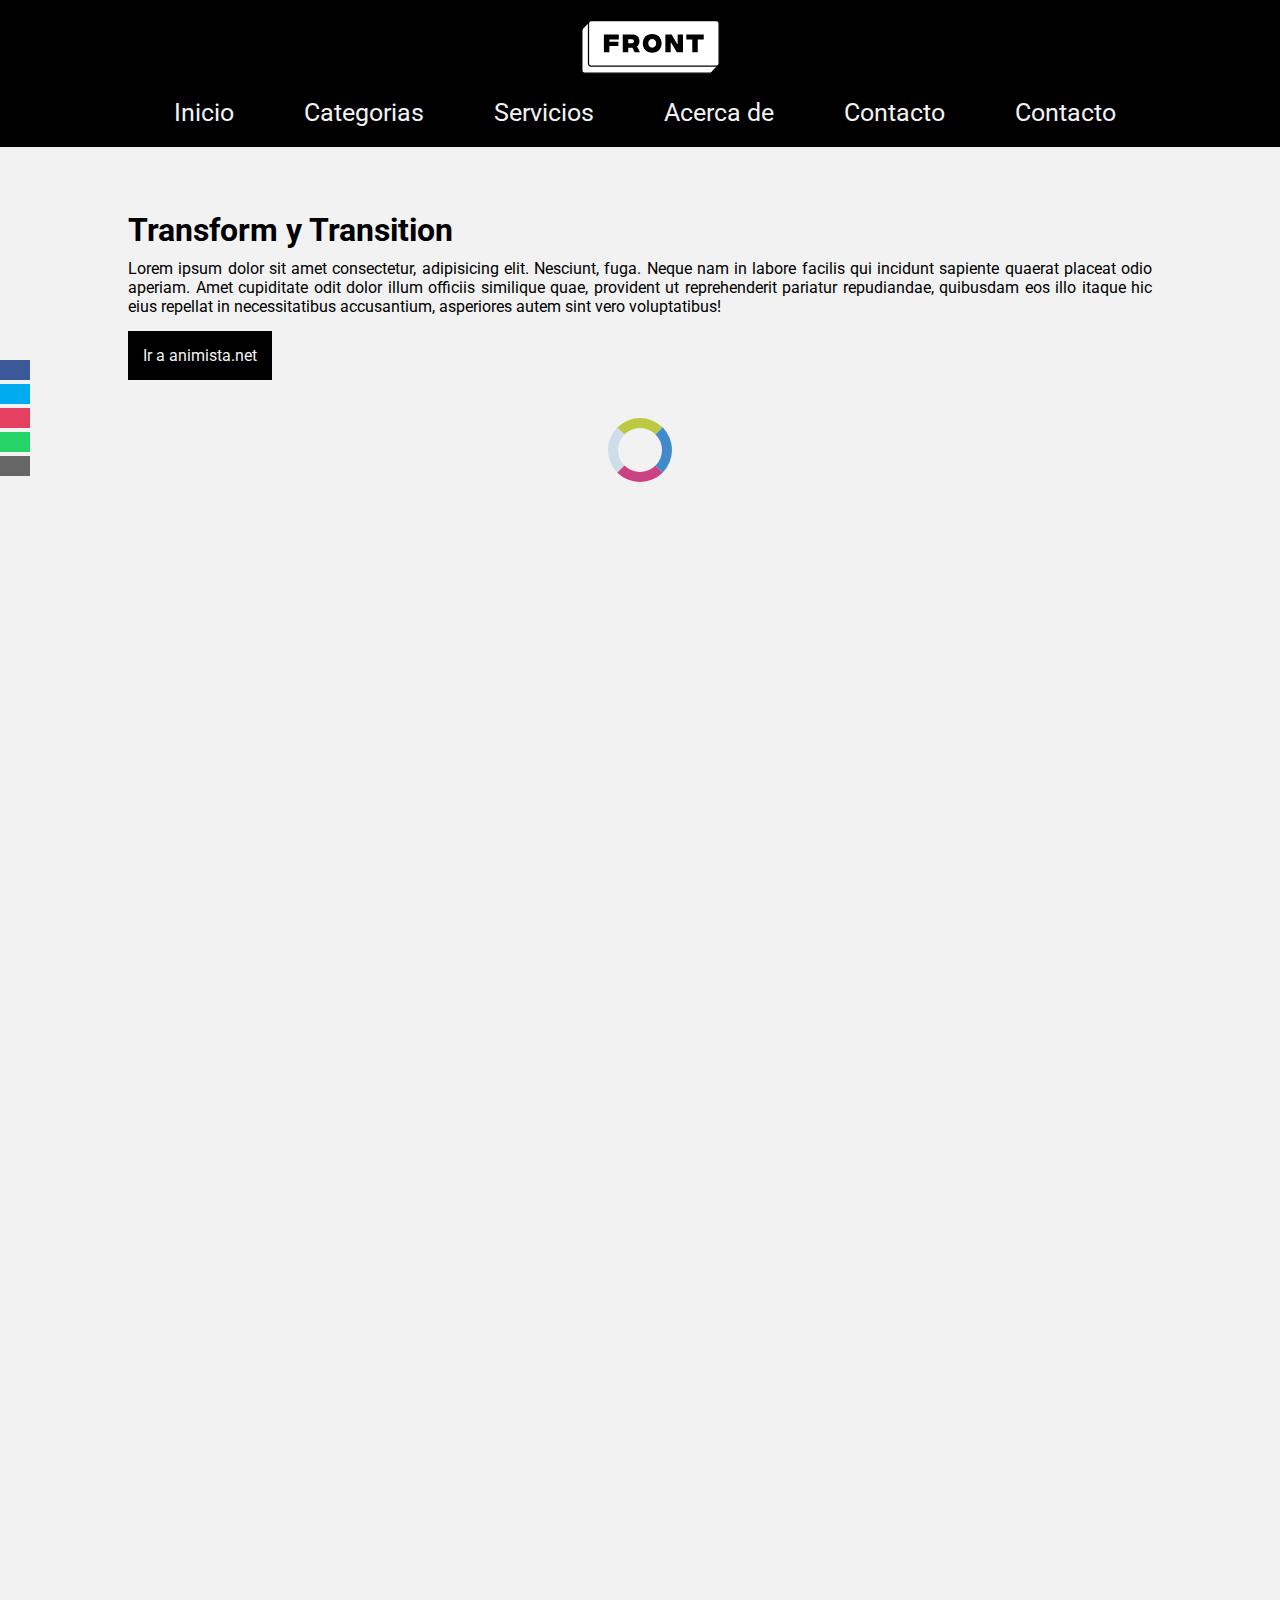
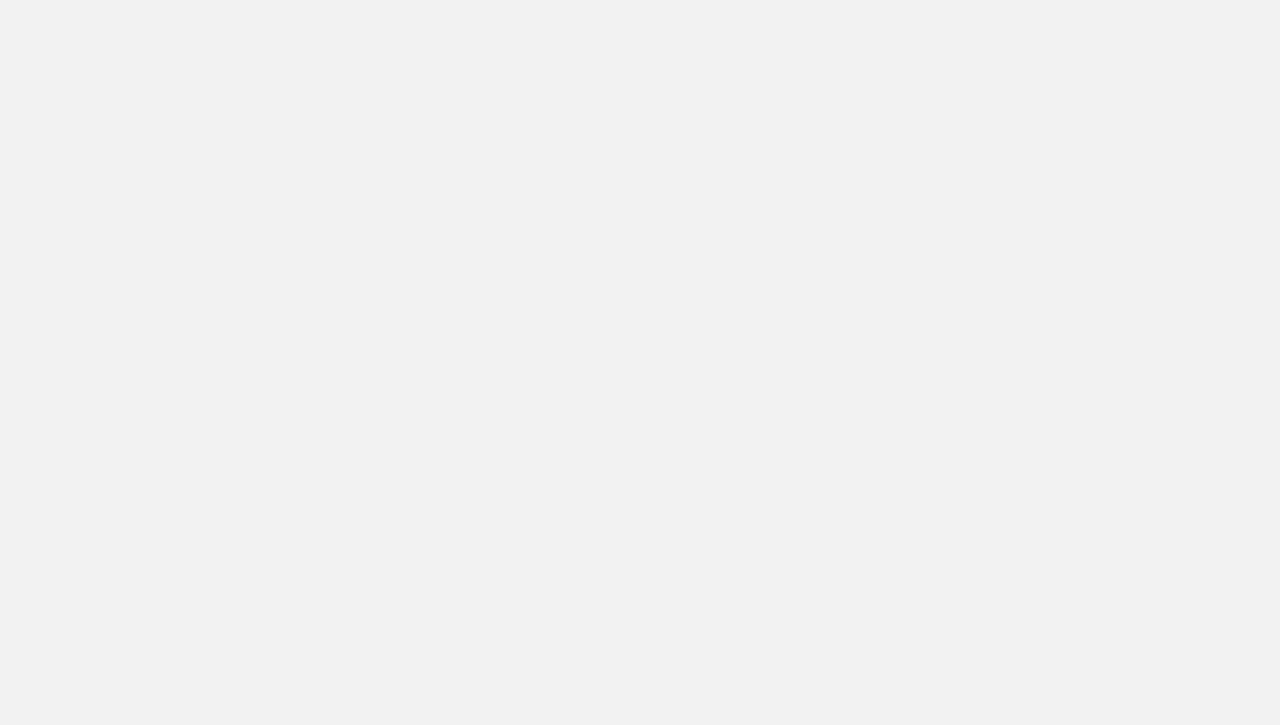
<file: Animaciones/index.html>
<!DOCTYPE html>
<html lang="es">
<head>
    <meta charset="UTF-8">
    <meta http-equiv="X-UA-Compatible" content="IE=edge">
    <meta name="viewport" content="width=device-width, initial-scale=1.0">
    <title>CSS avanzado</title>
    <link rel="stylesheet" href="https://use.fontawesome.com/releases/v5.15.3/css/all.css" integrity="sha384-SZXxX4whJ79/gErwcOYf+zWLeJdY/qpuqC4cAa9rOGUstPomtqpuNWT9wdPEn2fk" crossorigin="anonymous">
    <!-- <link rel="stylesheet" href="./css/style.css"> -->
    <link rel="stylesheet" href="css/style._enclacecss.css">

</head>
<body >
    <header>
        <img class="logo" src="img/logo.svg" alt="">
		<nav>
			<ul>
				<li><a href="#">Inicio</a></li>
				<li><a href="#">Categorias</a></li>
				<li><a href="#">Servicios</a></li>
				<li><a href="#">Acerca de</a></li>
                <li><a href="#">Contacto</a></li>
                <li><a href="#">Contacto</a></li>

			</ul>
		</nav>
	</header>
    <aside class="social">
		<ul>
			<li><a href="#" target="_blank" class="icon-facebook"><i class="fab fa-facebook"></i></a></li>
			<li><a href="#" target="_blank" class="icon-twitter"><i class="fab fa-twitter"></i></a></li>
			<li><a href="#" target="_blank" class="icon-instagram"><i class="fas fa-camera"></i></a></li>
			<li><a href="#" target="_blank" class="icon-whatsapp"><i class="fas fa-comment"></i></a></li>
			<li><a href="mailto:lromiglia@digitalhouse.com" class="icon-mail"><i class="fas fa-envelope"></i></a></li>
		</ul>
    </aside>
    <section class="container ">
        <div class="box"></div>
        <h1>Transform y Transition</h1>
        <p>Lorem ipsum dolor sit amet consectetur, adipisicing elit. Nesciunt, fuga. Neque nam in labore facilis qui incidunt sapiente quaerat placeat odio aperiam. Amet cupiditate odit dolor illum officiis similique quae, provident ut reprehenderit pariatur repudiandae, quibusdam eos illo itaque hic eius repellat in necessitatibus accusantium, asperiores autem sint vero voluptatibus!</p>
        <a href="https://animista.net/" target="_blank">Ir a animista.net</a>
        <br><br><br><br><br><br><br><br><br><br><br><br><br><br><br><br><br><br><br><br><br><br><br><br><br><br><br><br><br><br><br><br><br><br><br><br><br><br><br><br><br><br><br><br><br><br><br><br><br><br><br><br><br><br><br><br><br><br><br><br><br><br><br><br><br><br><br><br><br><br><br><br><br><br><br><br><br><br><br><br><br><br><br><br><br><br><br><br><br><br><br><br><br><br><br><br><br><br><br><br>
    </section>
  <span class="spinner"></span>  

  
</body>
</html>
</file>
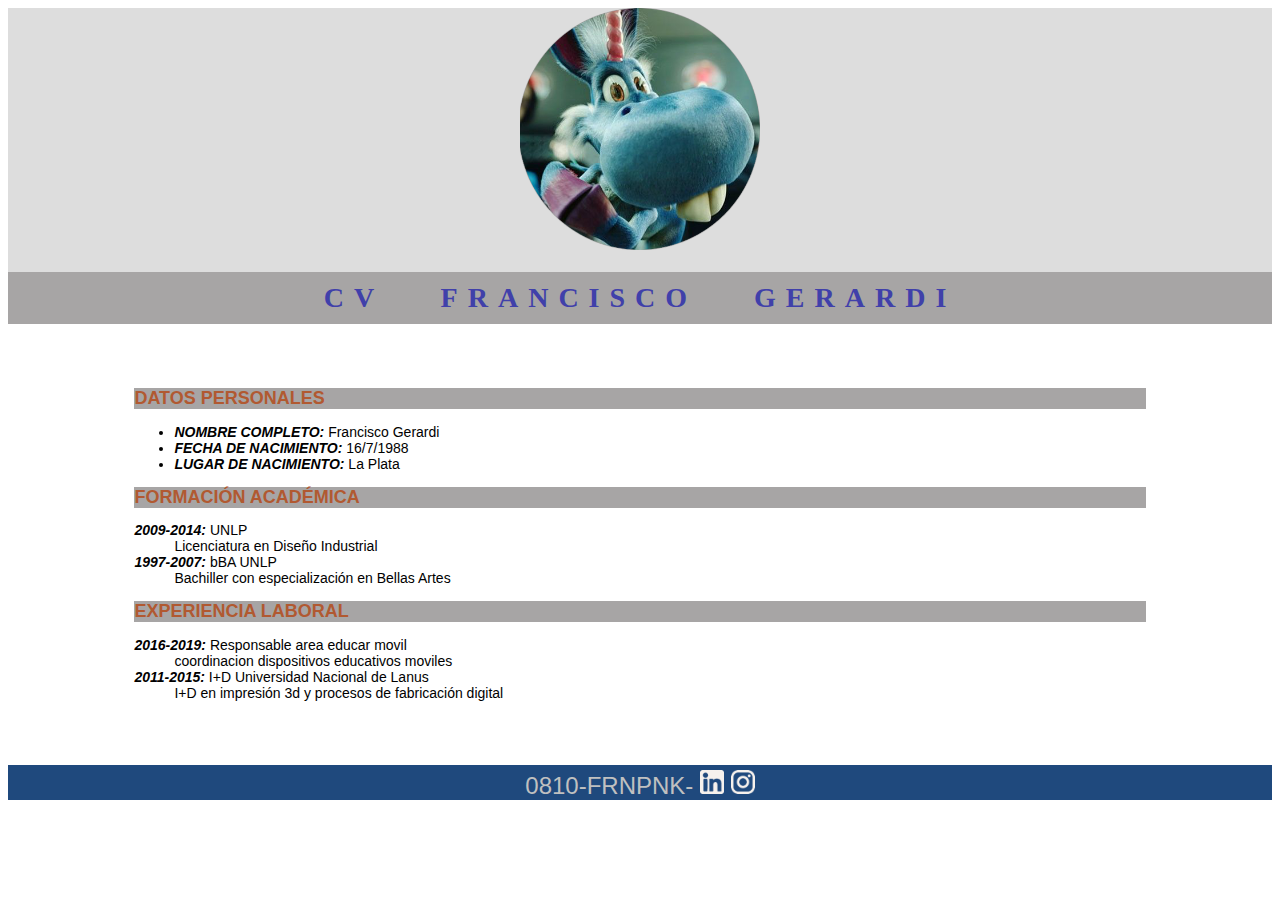
<file: CVFpnk/index.html>
<!DOCTYPE html>
<html lang="es">

<head>
    <meta charset="UTF-8">
    <meta http-equiv="X-UA-Compatible" content="IE=edge">
    <meta name="viewport" content="width=device-width, initial-scale=1.0">
    <title>Curriculum vitae Francisco Gerardi</title>
    <link rel="stylesheet" href="CSS\estilos.css">
</head>

<body>
    <header>
        <img class="foto" src="img\happycir.png" alt="">
        <h1>CV Francisco Gerardi</h1>
    </header>
    <main>
        <section>
            <h2>Datos personales</h2>
            <ul>
                <li><span>NOMBRE COMPLETO:</span> Francisco Gerardi</li>
                <li><span>FECHA DE NACIMIENTO:</span> 16/7/1988</li>
                <li><span>LUGAR DE NACIMIENTO:</span> La Plata</li>
            </ul>
        </section>
        <section>    
            <H2> FORMACIÓN ACADÉMICA </H2>
            <dl>
                <dt><span>2009-2014:</span> UNLP</dt>
                <dd>Licenciatura en Diseño Industrial</dd>
                <dt><span>1997-2007:</span> bBA UNLP</dt>
                <dd>Bachiller con especialización en Bellas Artes</dd>
            </dl>
        </section>
        <section>  
            <h2>EXPERIENCIA LABORAL</h2>
            <dl>
                <dt><span>2016-2019: </span> Responsable area educar movil</dt>
                <dd>coordinacion dispositivos educativos moviles</dd>
                <dt><span>2011-2015:</span> I+D Universidad Nacional de Lanus </dt>
                <dd>I+D en impresión 3d y procesos de fabricación digital</dd>
            </dl>

        </section>
    </main>
        <footer>
            <p>0810-FRNPNK-
                <a href="https://www.linkedin.com/in/francisco-gerardi/"><img class="logos" src="img\ico_linkedin.png" alt=""></a> 
                <img class="logos" src="img\ico_instagram.png" alt="">
            </p>
        </footer>
    
</body>

</html>
</file>
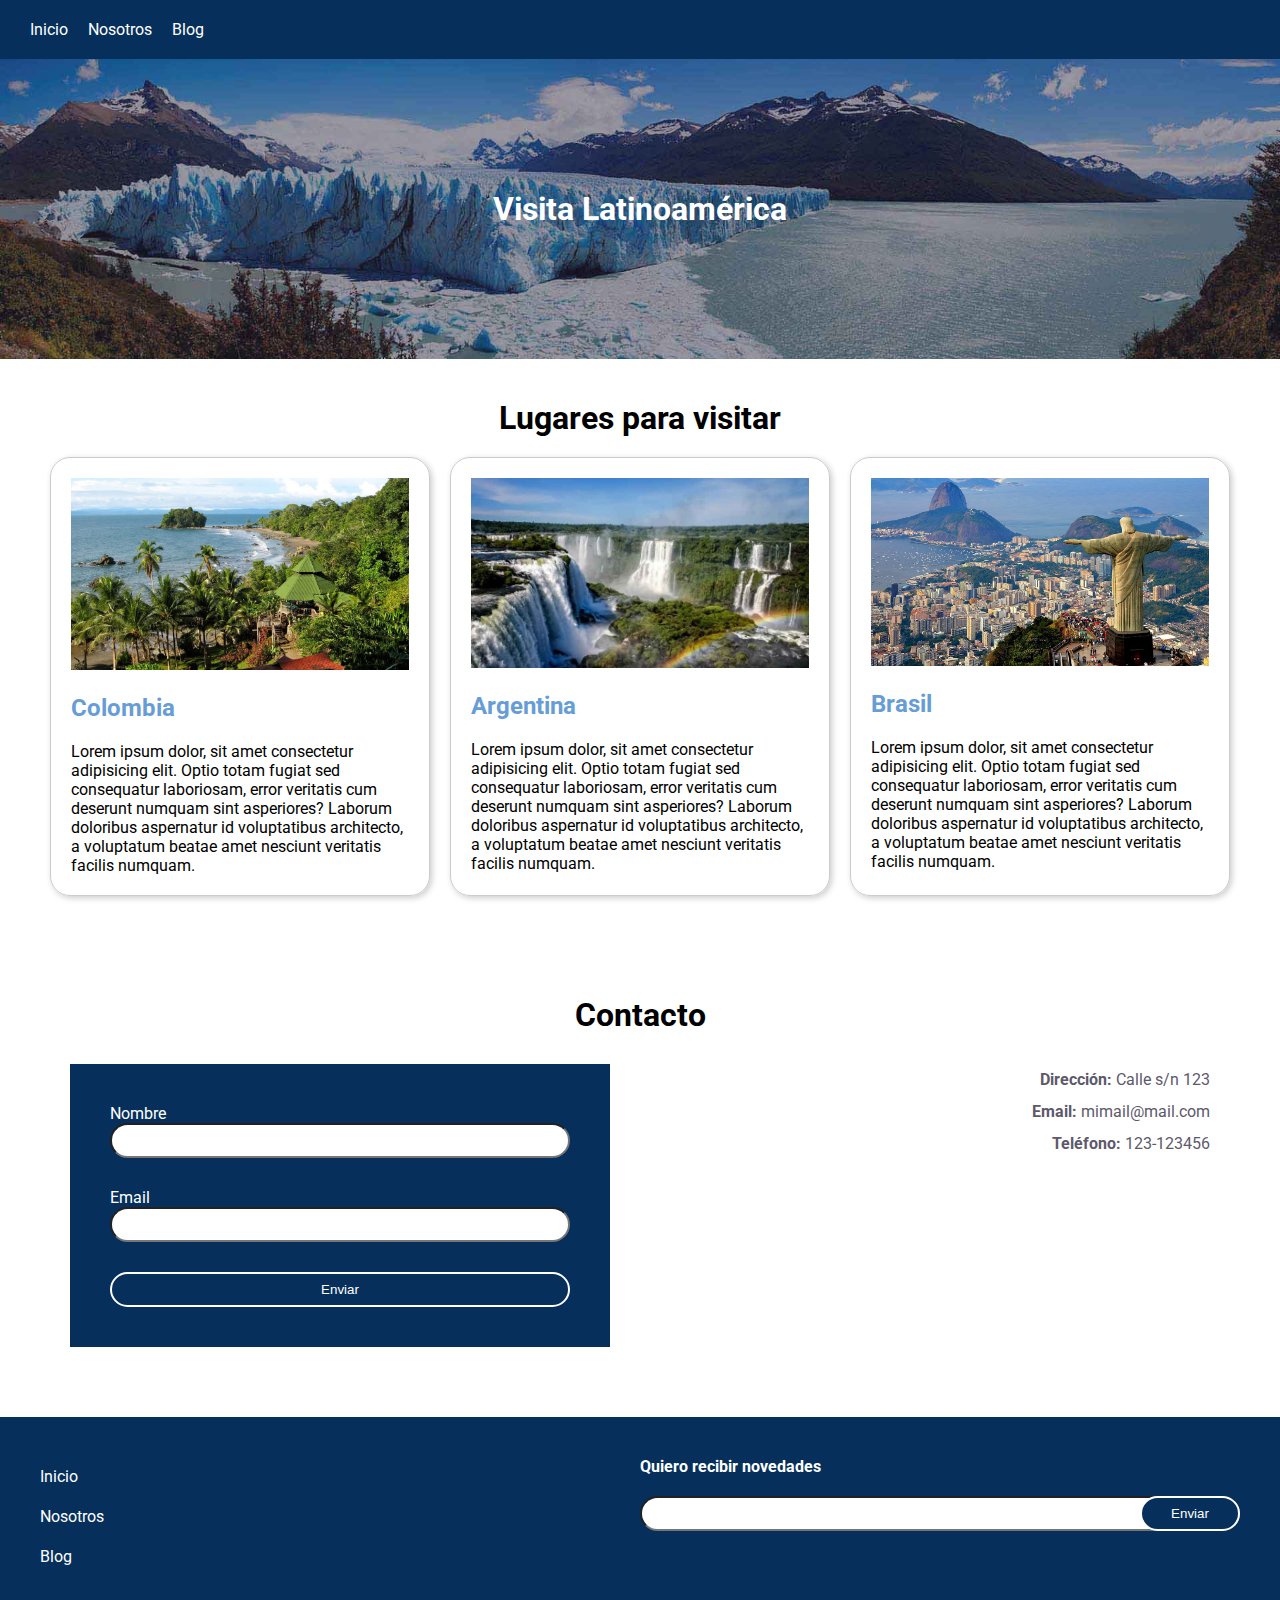
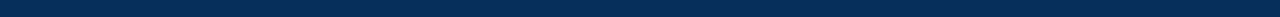
<file: Responsive/index.html>
<!DOCTYPE html>
<html lang="es">

<head>
    <meta charset="UTF-8">
    <meta name="viewport" content="width=device-width, initial-scale=1.0">
    <title>Responsive</title>
    <link rel="stylesheet" href="css/estilos.css">
</head>

<body>
    <header>
        <nav>
            <ul>
                <li><a href="">Inicio</a></li>
                <li><a href="">Nosotros</a></li>
                <li><a href="">Blog</a></li>
            </ul>
        </nav>
        <div class="bg-header">
            <h1>Visita Latinoamérica</h1>
        </div>
    </header>
    <main>
        <section id="card-section">
            <h2>Lugares para visitar</h2>
            <div>
                <div class="card">
                    <img src="img/colombia.jpeg" alt="">
                    <h3>Colombia</h3>
                    <p>Lorem ipsum dolor, sit amet consectetur adipisicing elit. Optio totam fugiat sed consequatur
                        laboriosam, error veritatis cum deserunt numquam sint asperiores? Laborum doloribus aspernatur
                        id
                        voluptatibus architecto, a voluptatum beatae amet nesciunt veritatis facilis numquam.</p>
                </div>
                <div class="card">
                    <img src="img/argentina.jpeg" alt="">
                    <h3>Argentina</h3>
                    <p>Lorem ipsum dolor, sit amet consectetur adipisicing elit. Optio totam fugiat sed consequatur
                        laboriosam, error veritatis cum deserunt numquam sint asperiores? Laborum doloribus aspernatur
                        id
                        voluptatibus architecto, a voluptatum beatae amet nesciunt veritatis facilis numquam.</p>
                </div>
                <div class="card">
                    <img src="img/brasil.jpeg" alt="">
                    <h3>Brasil</h3>
                    <p>Lorem ipsum dolor, sit amet consectetur adipisicing elit. Optio totam fugiat sed consequatur
                        laboriosam, error veritatis cum deserunt numquam sint asperiores? Laborum doloribus aspernatur
                        id
                        voluptatibus architecto, a voluptatum beatae amet nesciunt veritatis facilis numquam.</p>
                </div>
            </div>
        </section>
        <section>
            <h2>Contacto</h2>
            <div class="content_contact">
             
                <div class="formulario">

                    <form action="">
                        <label for="nombre">Nombre</label>
                        <input type="text" id="nombre">
                        <label for="email">Email</label>
                        <input type="text" id="email">
                        <input type="submit" value="Enviar">
                    </form>
                </div>
                <div class="contacto">
                    <p><span>Dirección:</span> Calle s/n 123</p>
                    <p><span>Email:</span>  mimail@mail.com</p>
                    <p><span>Teléfono:</span>  123-123456</p>
                </div>
            </div>
        </section>
    </main>
    <footer>
        <div>
            <ul>
                <li><a href="">Inicio</a></li>
                <li><a href="">Nosotros</a></li>
                <li><a href="">Blog</a></li>
            </ul>
        </div>
        <div>
            <h4>Quiero recibir novedades</h4>
            <div class="news-letter">            <input type="text"><input type="submit" value="Enviar">
            </div>
        </div>
    </footer>
</body>

</html>
</file>
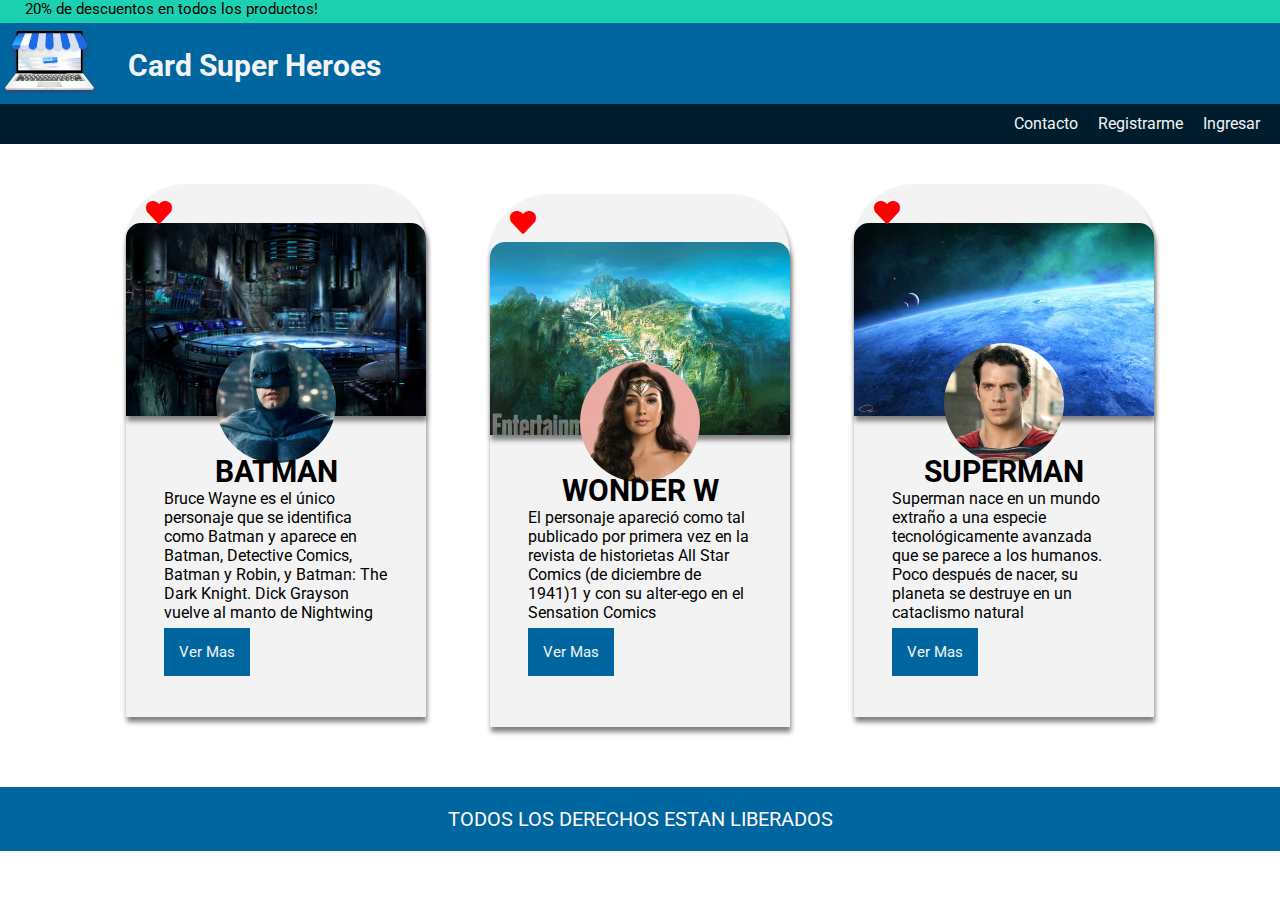
<file: SuperHeroes/index.html>
<!DOCTYPE html>
<html lang="es">

<head>
    <meta charset="UTF-8">
    <meta http-equiv="X-UA-Compatible" content="IE=edge">
    <meta name="viewport" content="width=device-width, initial-scale=1.0">
    <title>Super Heroes</title>
    <link rel="preconnect" href="https://fonts.gstatic.com">
    <link href="https://fonts.googleapis.com/css2?family=Roboto&display=swap" rel="stylesheet">
    <link rel="stylesheet" href="https://use.fontawesome.com/releases/v5.15.3/css/all.css">
    <link rel="stylesheet" href="CSS/style.css">
</head>

<body>
    <div class="descuentos">
        <p>20% de descuentos en todos los productos!</p>
    </div>
    <header>
        <a href="index.html"><img src="img/logotienda.png" alt="icono tienda"></a>
        <h1>Card Super Heroes</h1>
    </header>
    <nav class="nav">
        <a href="contacto.html">Contacto</a><a href="register.html">Registrarme</a><a href="login.html">Ingresar</a>
    </nav>
    <main>
        <section>

            <article class="card">
                <div id="backgroundbat">
                    <div><i class="fas fa-heart" id="corazon"></i></div>
                    <img class="picProfile" src="img/batman.jpg" alt="profile">
                </div>
                <div class="profile">
                    <h2>BATMAN</h2>
                    <p>Bruce Wayne es el único personaje que se identifica como Batman y aparece en Batman, Detective Comics, Batman y Robin, y Batman: The Dark Knight. Dick Grayson vuelve al manto de Nightwing</p>
                    <div>
                        <a href="" class="button">Ver Mas </a>
                    </div>
                </div>
            </article>

            <article class="card">
                <div id="backgroundwonder">
                    <div><i class="fas fa-heart" id="corazon"></i></div>
                    <img class="picProfile" src="img/ww.jpg" alt="profile">
                </div>
                <div class="profile">
                    <h2>WONDER W</h2>
                    <p>El personaje apareció como tal publicado por primera vez en la revista de historietas All Star Comics (de diciembre de 1941)1​ y con su alter-ego en el Sensation Comics</p>
                    <div>
                        <a href="" class="button">Ver Mas </a>
                    </div>
                </div>
            </article>

            <article class="card">
                <div id="backgroundsuper">
                    <div><i class="fas fa-heart" id="corazon"></i></div>
                    <img class="picProfile" src="img/sman.jpg" alt="profile">
                </div>

                <div class="profile">
                    <h2>SUPERMAN</h2>
                    <p>Superman nace en un mundo extraño a una especie tecnológicamente avanzada que se parece a los humanos. Poco después de nacer, su planeta se destruye en un cataclismo natural</p>
                    <div>
                        <a href="" class="button">Ver Mas </a>
                    </div>
                </div>
            </article>

        </section>

    </main>
    <footer>
        <p>TODOS LOS DERECHOS ESTAN LIBERADOS</p>
    </footer>
</body>

</html>

</html>
</file>
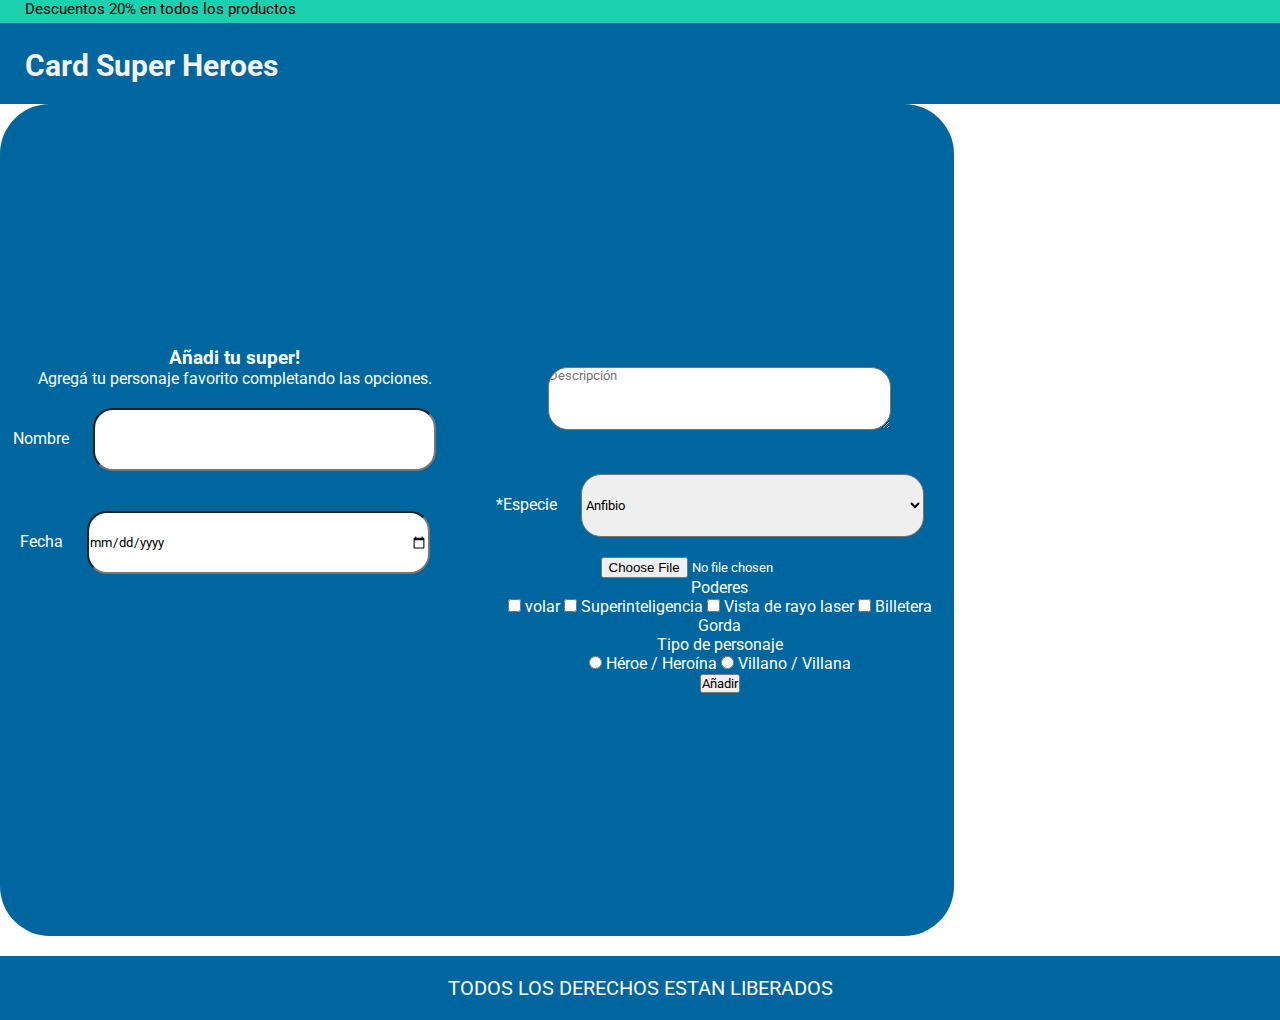
<file: SuperHeroes/formulariosuper.html>
<!DOCTYPE html>
<html lang="es">

<head>
    <meta charset="UTF-8">
    <meta http-equiv="X-UA-Compatible" content="IE=edge">
    <meta name="viewport" content="width=device-width, initial-scale=1.0">
    <title>Document</title>
    <link rel="preconnect" href="https://fonts.gstatic.com">
    <link href="https://fonts.googleapis.com/css2?family=Roboto&display=swap" rel="stylesheet">
    <link rel="stylesheet" href="https://use.fontawesome.com/releases/v5.15.3/css/all.css">
    <link rel="stylesheet" href="CSS/style.css">
</head>

<body>
    <div class="descuentos">
        <p>Descuentos 20% en todos los productos</p>
    </div>
    <header>
        <h1>Card Super Heroes</h1>
    </header>


    <main>


        <form action="" class="cajaformulariosuper">
            <h3>Añadi tu super!</h3>
            <p>Agregá tu personaje favorito completando las opciones.</p>
            <div>
                <label for="nombre">Nombre</label>
                <input type="text" name="nombre" class="inputs">
                <label for="fecha">Fecha</label>
                <input type="date" name="fecha" class="inputs">
                <textarea name="descripcion" id="" cols="30" rows="10" placeholder="Descripción" class="inputs"></textarea>
            </div>
            <div>
                <label for="especie">*Especie</label>
                <select name="especie" id="" class="inputs">
                    <option value="1">Anfibio</option>
                    <option value="2">Terreste</option>
                    <option value="3">Extraterrestes</option>
                    <option value="4">Cyborg</option>
                    <option value="5">Insecto</option>
                    <option value="6">Hongo</option>
                </select>
                <label for="foto"></label>
                <input type="file" name="foto">

                <p>Poderes</p>
                <input type="checkbox" name="volar">
                <label for="volar">volar</label>
                <input type="checkbox" name="superinteligencia">
                <label for="superinteligencia">Superinteligencia</label>
                <input type="checkbox" name="vistaderayo">
                <label for="vistaderayo">Vista de rayo laser</label>
                <input type="checkbox" name="billeteragorda">
                <label for="billeteragorda">Billetera Gorda</label>


                <p>Tipo de personaje</p>
                 <input type="radio" name="heroe">
                 <label for="heroe">Héroe / Heroína</label>
                 <input type="radio" name="villano">
                 <label for="villano">Villano / Villana</label>


            </div>
            <button is="aniadir">Añadir</button>
        </form>

    </main>



    <footer>
        <p>TODOS LOS DERECHOS ESTAN LIBERADOS</p>
    </footer>

</body>

</html>
</file>
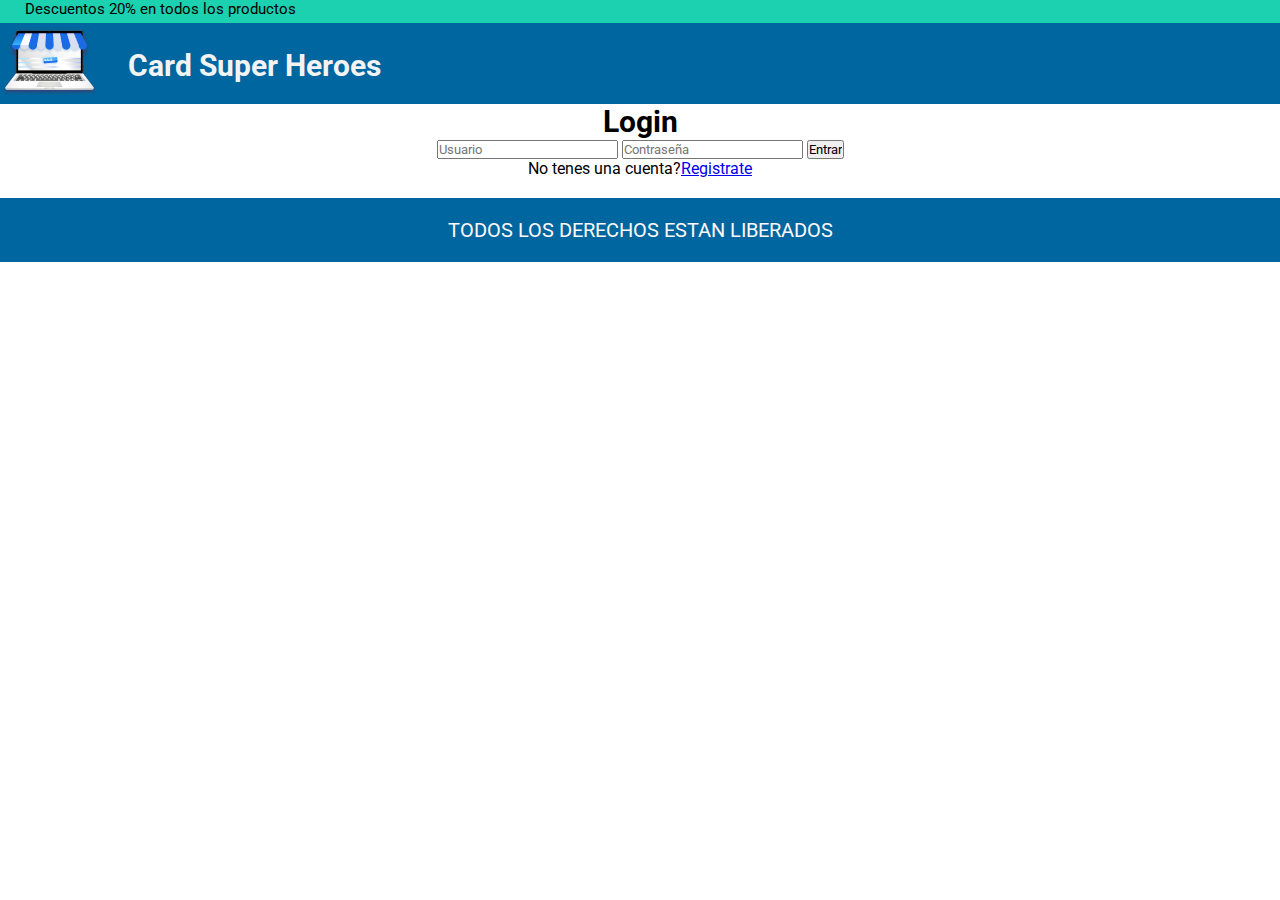
<file: SuperHeroes/login.html>
<!DOCTYPE html>
<html lang="es">
<head>
    <meta charset="UTF-8">
    <meta http-equiv="X-UA-Compatible" content="IE=edge">
    <meta name="viewport" content="width=device-width, initial-scale=1.0">
    <title>Document</title>
    <link rel="preconnect" href="https://fonts.gstatic.com">
    <link href="https://fonts.googleapis.com/css2?family=Roboto&display=swap" rel="stylesheet">
    <link rel="stylesheet" href="https://use.fontawesome.com/releases/v5.15.3/css/all.css">
    <link rel="stylesheet" href="CSS/style.css">
</head>
<body>
    <div class="descuentos">
        <p>Descuentos 20% en todos los productos</p>
    </div>
    <header>
        <a href="index.html"><img src="img/logotienda.png" alt="icono tienda"></a>
        <h1>Card Super Heroes</h1>
    </header>
    <main>
        <section>
            <form action="login.html" method="POST">
                <h2>Login</h2>
                <input type="text" placeholder="Usuario" name="Usuario" id="Usuario">
                <input type="password" placeholder="Contraseña" name="password" id="password">
                <input type="submit" value="Entrar">

                <p>No tenes una cuenta?<a href="register.html">Registrate</a></p>
            </form>
        </section>
    </main>
    <footer>
        <p>TODOS LOS DERECHOS ESTAN LIBERADOS</p>
    </footer>


</body>
</html>
</file>
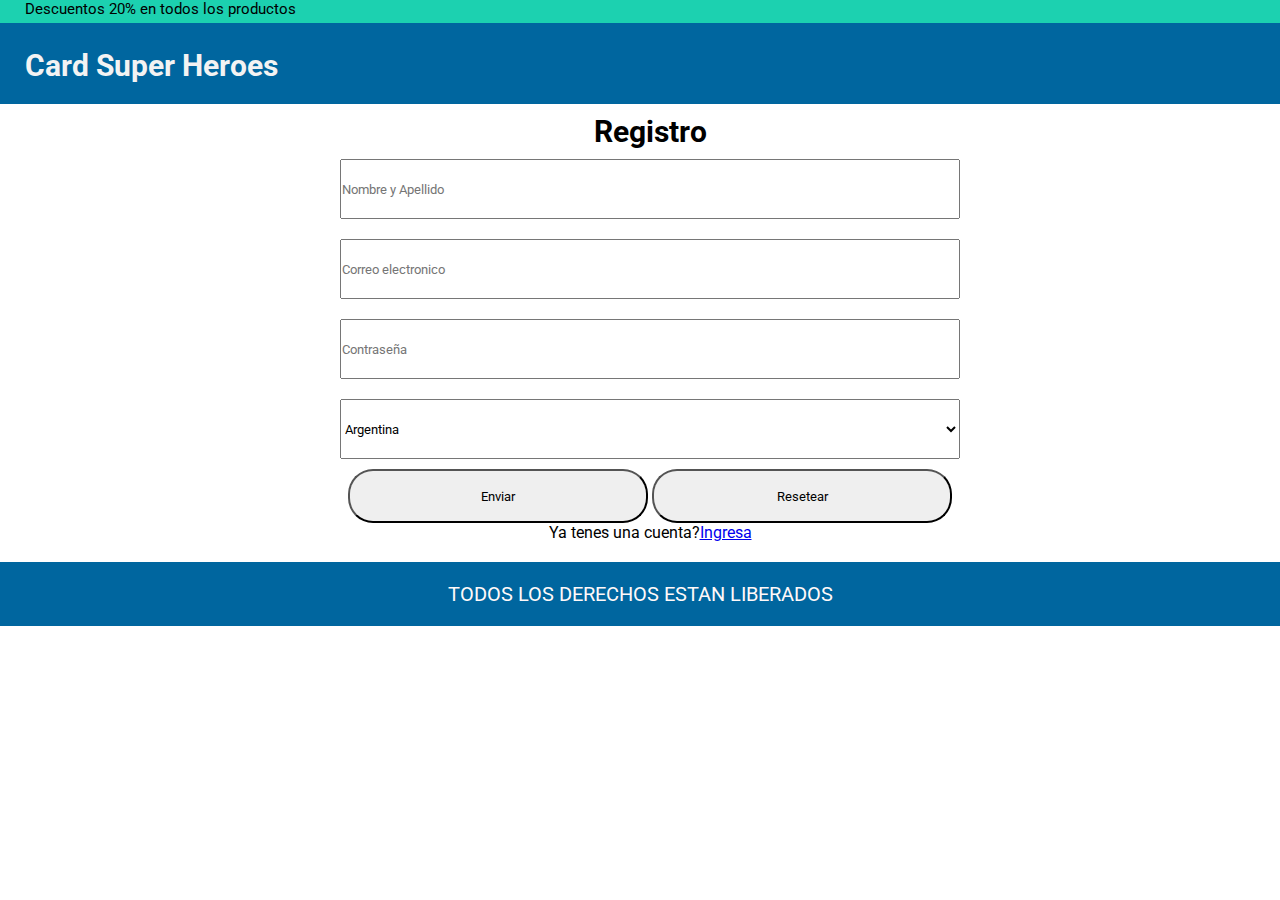
<file: SuperHeroes/register.html>
<!DOCTYPE html>
<html lang="es">

<head>
    <meta charset="UTF-8">
    <meta http-equiv="X-UA-Compatible" content="IE=edge">
    <meta name="viewport" content="width=device-width, initial-scale=1.0">
    <title>Document</title>
    <link rel="preconnect" href="https://fonts.gstatic.com">
    <link href="https://fonts.googleapis.com/css2?family=Roboto&display=swap" rel="stylesheet">
    <link rel="stylesheet" href="https://use.fontawesome.com/releases/v5.15.3/css/all.css">
    <link rel="stylesheet" href="CSS/style.css">
</head>

<body>
    <div class="descuentos">
        <p>Descuentos 20% en todos los productos</p>
    </div>
    <header>
        <h1>Card Super Heroes</h1>
    </header>
    <main class="centrado">
        <section class="formulario">
            <form action="login.html" method="POST">
                <h2>Registro</h2>
                <input class="itemFormulario"  type="text" placeholder="Nombre y Apellido" name="nombre y apellido" id="nombre">
                <input class="itemFormulario"  type="email" placeholder="Correo electronico" name="email" id="email">
                <input class="itemFormulario"  type="password" placeholder="Contraseña" name="password" id="password">
                <select class="itemFormulario"  name="pais" id="pais">
                    <option value="Argentina">Argentina</option>
                    <option value="Colombia">Colombia</option>
                    <option value="Brasil">Brasil</option>
                </select>
                <div  >
                    <input class="itemFormulario2" type="submit" value="Enviar">
                    <input class="itemFormulario2" type="reset" value="Resetear">

                </div>



                <p>Ya tenes una cuenta?<a href="login.html">Ingresa</a></p>
            </form>
        </section>
    </main>
    <footer>
        <p>TODOS LOS DERECHOS ESTAN LIBERADOS</p>
    </footer>


</body>

</html>
</file>
<file: Animaciones/css/style._enclacecss.css>
@import url('https://fonts.googleapis.com/css2?family=Roboto:wght@300&display=swap');

*{
    box-sizing: border-box;
    margin: 0;
    padding: 0;
}
:root{
    --primary-color: #000;
    --secondary-color:#f2f2f2;
    --decoration-color:#c79800;
   }

body{
    background:var(--secondary-color);
    font-family: 'Roboto';
    color:var(--primary-color);
    width: 100%;
  }

header{
    background-color:var(--primary-color);
    text-align: center;
    z-index: 100;
}
header .logo {
    margin-top: 20px;
    margin-left: 20px;
}

/* Menú principal */
nav ul {
  /* Les adelantamos flex */
    display: flex; 
    justify-content: center; 
    flex-wrap: wrap;
    align-items: center;
    list-style: none;
    padding: 0px;
    margin-left: 10px;
  }
nav ul li {
    margin: 20px;
}
nav ul li a{
  position:relative;
  margin:15px;
  font-size:25px;  
  color:var(--secondary-color);
  text-decoration: none;
}
/************ 
Animación debajo de enlaces 
********/
nav ul li a::before{
  content:'';
  background: var(--decoration-color);
  position:absolute;
  bottom:-10px; 
  width: 0;
  height: 5px;
  transition:all 300ms;
}
nav ul li a:hover::before{
  width: 100%;
}
/* */


/* Barra redes */
.social {
	position: fixed; 
	left: 0; 
	top: calc(50% - 90px); /* Para que quede centrada le decimos que al 50% del alto le reste la mitad del alto de la barra: 16px de la letra + 10 padding-top + 10padding-bottom */
	z-index: 2000; 
}
.social ul {
	list-style: none;
}

.social ul li a {
    display: inline-block; /* porque le quiero agregar padding */
    color:var(--secondary-color);
    background: var(--primary-color);
    padding: 10px 15px;
    text-decoration: none; 
    transition: all 500ms;
}

.social ul li a:hover{
padding: 10px 30px;
background-color: var(--primary-color);
}


.social ul li .icon-facebook {background:#3b5998;} /* Establecemos los colores de cada red social, aprovechando su class */
.social ul li .icon-twitter {background: #00abf0;}
.social ul li .icon-instagram {background: #E4405F;}
.social ul li .icon-whatsapp {background: #25D366;}
.social ul li .icon-mail {background: #666666;}

/*********** 
 
 **********/
  /* Contenido */
.container{
    width: 80%;
    margin: 5% auto;
}

.container p{
    margin-top: 10px;
    text-align: justify;
}
.container a{
    display: inline-block;
    background-color:var(--primary-color);
    color:var(--secondary-color);
    text-decoration: none;
    padding: 15px;
    margin-top: 15px;
}
.container a:hover{
    color:var(--decoration-color);
}
 
/* HAcemos girar a spinner */
.spinner{
    width: 64px;
    height: 64px;
    position: fixed;
    top: calc(50% - 32px);
    left: calc(50% - 32px);
    border-radius: 50%;
    z-index: 2 ; 
    background-color: transparent;
    border-top: 10px solid rgb(188, 202, 66);
    border-right: 10px solid rgb(66,139,202);
    border-bottom: 10px solid rgb(202, 66, 129);
    border-left: 10px solid rgba(66,139,202,.2);
    animation: spinner 1000ms infinite ease;
 
 }
 
 @keyframes spinner {
   0%{
     transform: rotate(0deg);
    }
    
   100%{
     transform: rotate(360deg);
    }
 }
</file>
<file: Responsive/css/estilos.css>
/* Estilos Generales */
@import url('https://fonts.googleapis.com/css2?family=Roboto:wght@500;300&display=swap');

:root {
    --color-principal: #062f5b;
    --color-secundario: #679dd6;
    --color-texto: #5d596b;
}

* {
    box-sizing: border-box;
    margin: 0;
    padding: 0;
}

body {
    font-family: 'Roboto', sans-serif;
    font-weight: 300px;
}

img {
    max-width: 100%;
}

li {
    list-style-type: none;
}

a {
    text-decoration: none;
    color: #fff;
}

header {
    background-color: var(--color-principal);
}

nav {
    padding: 20px;
}

nav ul {
    display: flex;
}

nav ul li a {
    padding: 10px;
}

.bg-header {
    background-image: url("../img/bg-header.jpg"), -webkit-linear-gradient(top, #cbe3ba, #a6cc8b);
    background-repeat: no-repeat;
    background-position: center;
    background-size: cover;
    color: #fff;
    display: flex;
    justify-content: center;
    align-items: center;
    height: 300px;
}

.bg-header h1 {
    font-weight: 500px;
}

/* Estilos section */
section,
footer {
    padding: 40px;
}

section>div {

    display: flex;
}

h2 {
    font-size: 2rem;
    text-align: center;
}

/* Estilos cards */
#card-section>div {
    display: flex;
}

.card {
    border-radius: 20px;
    padding: 20px;
    width: 50%;
    border: 1px solid #ccc;
    box-shadow: 2px 2px 6px #ccc;
    margin: 20px 10px;

}

.card>h3 {
    color: var(--color-secundario);
    font-size: 1.5em;
    margin: 20px 0;
}

/* Estilos contacto*/
.contacto,
.formulario {
    padding: 30px;
}

.contacto {
    width: 50%;
    text-align: right;
}

.contacto>p {
    line-height: 2;
    color: var(--color-texto);
}

.contacto>p>span {
    font-weight: bold;
}

.formulario {
    width: 50%;
}

form {
    color: #fff;
    display: flex;
    flex-direction: column;
    background-color: var(--color-principal);
    padding: 40px 40px 10px;
}

form input {
    margin-bottom: 30px;
}

input {
    border-radius: 20px;
    outline: none;
    padding: 8px;
}

input[type="submit"] {
    background-color: var(--color-principal);
    border: 2px solid #fff;
    color: #fff;

}

/*footer*/
footer {
    background-color: var(--color-principal);
    display: flex;
}

footer>div {
    width: 50%;
}

footer h4 {
    color: #fff;
    margin-bottom: 20px;
}

footer ul {
    line-height: 2.5;
}

.news-letter {
    position: relative;
}

.news-letter>input[type="text"] {
    width: 100%;
}

.news-letter>input[type="submit"] {
    position: absolute;
    width: 100px;
    right: 0;
}

/*** Responsive */

@media screen and (max-width: 768px) {
    #card-section>div {
        display: flex;
        flex-direction: column;
        align-items: center;
    }
    .card{
        width: 95%;
    }
.content_contact{
    display: flex;
    flex-direction: column;
}
.formulario {
    width: 100%;
}
 

.contacto {
    width: 100%;
    text-align: center;
 }

 footer  {
    display: flex;
    flex-direction: column;
    align-items: left;
    width: 100%;
}
footer div{
    margin: 20PX;
    width: 100%;
}

@media screen and (max-width: 480px) /*and (orientation:landscape)*/{

    div:bg-header{ 
        height: 100vh;
        font-size: 1.8em;
    }

}
</file>
<file: SuperHeroes/CSS/style.css>
* {
    box-sizing: border-box;
    margin: 0px;
    font-family: 'Roboto', sans-serif;
    margin: 0px;
    padding: 0px;
}

main {
    margin: auto;
    text-align: center
}

body {
    background-attachment: fixed;
    margin: 0px;
    background-position: center;
    background-size: cover;
    font-family: 'Roboto', sans-serif;
}

.descuentos {
    background-color: #1CD1B0;
    color: black;
    margin: 0px;
    padding: 0px 25px;
    height: 23px;
    font-size: 15px;
    position: relative;
}

header {
    position: sticky;
    top: 23px;
    height: 81px;
    z-index: 99;
    background-color: #00669F;
}

h1 {
    color: #F3F3F3;
    box-sizing: border-box;
    height: 167px;
    padding: 25px;
    font-size: 30px;
    margin: 0px;
    display: inline-block;
    vertical-align: middle;
}

header img {
    display: inline-block;
    vertical-align: top;
}

nav {
    background-color: #001D2D;
    padding: 10px 0px;
    text-align: right;
    height: 40px;
}

nav a {
    color: #F3F3F3;
    text-decoration: none;
    margin-right: 20px;
}

.card {
    position: relative;
    align-content: center;
    text-align: center;
    background-color: #F3F3F3;
    margin: 30px;
    width: 300px;
    height: 533px;
    box-shadow: 1px 5px 5px grey;
    border-radius: 60px 60px 0px 0px;
    margin-top: 40px;
    margin-bottom: 40px;
    display: inline-block;
}

h2 {
    top: 74px;
    font-size: 30px;
    text-align: center;
}

#backgroundbat {
    background-image: url("../img/bg-batman.jpg");
    background-size: cover;
    background-position-x: center;
    height: 193px;
    box-shadow: 1px 5px 5px grey;
    border-radius: 15px 15px 0px 0px;
}

#backgroundsuper {
    background-image: url("../img/bg-superman.jpg");
    background-size: cover;
    background-position-x: center;
    height: 193px;
    box-shadow: 1px 5px 5px grey;
    border-radius: 15px 15px 0px 0px;
}

#backgroundwonder {
    background-image: url("../img/bg-wonderw.jpg");
    background-size: cover;
    background-position-x: center;
    height: 193px;
    box-shadow: 1px 5px 5px grey;
    border-radius: 15px 15px 0px 0px;
}

.picProfile {
    border-radius: 50%;
    position: relative;
    width: 120px;
    height: 120px;
    bottom: -120px;
    align-self: center;
    margin: auto;
    align-content: center;
}

.profile {
    text-align: left;
    position: relative;
    bottom: 0px;
    font-size: 16px;
    padding: 38px;
}

.button {
    background-color: #00669F;
    text-decoration: none;
    box-sizing: border-box;
    position: relative;
    text-align: center;
    padding: 15px;
    color: #F3F3F3;
    height: 48px;
    width: 128px;
    font-size: 15px;
    top: 20px;
}

#corazon {
    color: red;
    position: absolute;
    font-size: 26px;
    left: 20px;
    top: 15px;
    z-index: 98;
}

.card:hover {
    width: 320px;
    height: 553px;
}

footer {
    margin-top: 20px;
    background-color: #00669F;
    color: #FFF9F9;
    text-align: center;
    padding: 20px;
    font-size: 20px;
    bottom: 0;
    z-index: 11;
}

.formulario {
    border-color: black;
    display: block;
    width: 646px;
    margin: 10px;
}

.centrado {
    width: 646px;
    margin: auto;
    text-align: center;
}

.itemFormulario {
    width: 620px;
    height: 60px;
    margin: 10px;
}

.itemFormulario2 {
    margin-top: 300px;
    align-items: center;
    height: 54px;
    width: 300px;
    margin: auto;
    border-radius: 25px;
}

.cajaformulariosuper {
    column-count: 2;
    position: relative;
    background-color: #00669F;
    color: #FBFFFD;
    width: 954px;
    height: 832px;
    border-radius: 50px;
    align-content: center;
}

.inputs {
    width: 343px;
    height: 63px;
    border-radius: 20px;
    margin: 20px;
}
</file>
